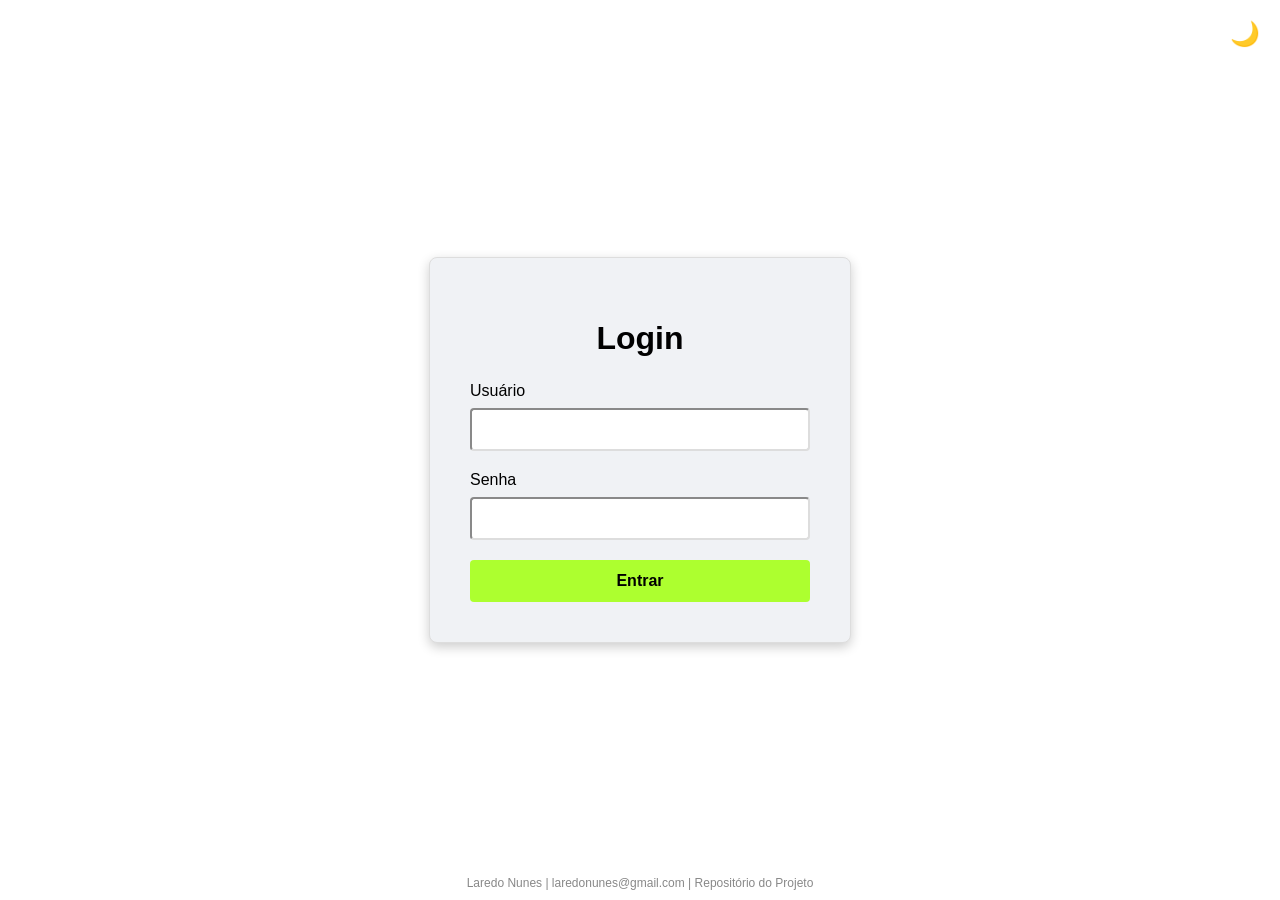
<file: templates/login.html>
<!DOCTYPE html>
<html lang="pt-br">
<head>
    <meta charset="UTF-8">
    <meta name="viewport" content="width=device-width, initial-scale=1.0">
    <title>Login - Painel de Monitoramento</title>
    <style>
        /* Define as variáveis de cor para os temas */
        :root {
            --bg-color-light: #ffffff;
            --text-color-light: #000000;
            --container-bg-light: #f0f2f5;
            --border-color-light: #ddd;

            --bg-color-dark: #121212;
            --text-color-dark: #ffffff;
            --container-bg-dark: #1e1e1e;
            --border-color-dark: #444;

            --primary-color: #ADFF2F; /* Verde Limão */
            --secondary-color: #FFD700; /* Amarelo */
        }

        body {
            font-family: Arial, sans-serif;
            display: flex;
            justify-content: center;
            align-items: center;
            height: 100vh;
            margin: 0;
            transition: background-color 0.3s, color 0.3s;
        }

        /* Estilos do Tema Claro (Padrão) */
        body.light-theme {
            background-color: var(--bg-color-light);
            color: var(--text-color-light);
        }
        .login-container.light-theme {
            background-color: var(--container-bg-light);
            border: 1px solid var(--border-color-light);
        }
        input.light-theme {
            border-color: var(--border-color-light);
            background-color: #fff;
            color: #000;
        }

        /* Estilos do Tema Escuro */
        body.dark-theme {
            background-color: var(--bg-color-dark);
            color: var(--text-color-dark);
        }
        .login-container.dark-theme {
            background-color: var(--container-bg-dark);
            border: 1px solid var(--border-color-dark);
        }
        input.dark-theme {
            border-color: var(--border-color-dark);
            background-color: #333;
            color: #fff;
        }

        .login-container {
            padding: 40px;
            border-radius: 8px;
            box-shadow: 0 4px 12px rgba(0,0,0,0.2);
            width: 340px;
            transition: background-color 0.3s, border 0.3s;
        }

        h1 { text-align: center; margin-bottom: 25px; }
        .form-group { margin-bottom: 20px; }
        label { display: block; margin-bottom: 8px; }
        input[type="text"], input[type="password"] {
            width: 100%;
            padding: 12px;
            border-radius: 4px;
            box-sizing: border-box;
            transition: background-color 0.3s, color 0.3s, border-color 0.3s;
        }
        button {
            width: 100%;
            padding: 12px;
            background-color: var(--primary-color);
            color: #000;
            border: none;
            border-radius: 4px;
            cursor: pointer;
            font-size: 16px;
            font-weight: bold;
            transition: background-color 0.3s;
        }
        button:hover { background-color: var(--secondary-color); }

        /* Rodapé com informações */
        .footer {
            position: absolute;
            bottom: 10px;
            text-align: center;
            width: 100%;
            font-size: 12px;
            color: #888;
        }
        .footer a { color: #888; text-decoration: none; }
        .footer a:hover { text-decoration: underline; }

        /* Botão de trocar tema */
        .theme-switcher {
            position: absolute;
            top: 20px;
            right: 20px;
            cursor: pointer;
            font-size: 24px;
            user-select: none;
        }

        /* Estilos do Modal */
        .modal { display: none; position: fixed; z-index: 1; left: 0; top: 0; width: 100%; height: 100%; background-color: rgba(0,0,0,0.6); }
        .modal-content {
            margin: 15% auto;
            padding: 25px;
            width: 80%;
            max-width: 400px;
            text-align: center;
            border-radius: 8px;
            position: relative;
        }
        .modal-content.light-theme { background-color: #fff; color: #000; }
        .modal-content.dark-theme { background-color: #2c2c2c; color: #fff; }
        .close-button { position: absolute; top: 10px; right: 15px; font-size: 28px; font-weight: bold; cursor: pointer; }
    </style>
</head>
<body class="light-theme">

    <div class="theme-switcher" id="theme-switcher">🌙</div>

    <div class="login-container light-theme">
        <h1>Login</h1>
        <form id="login-form">
            <div class="form-group">
                <label for="username">Usuário</label>
                <input type="text" id="username" name="username" class="light-theme" required>
            </div>
            <div class="form-group">
                <label for="password">Senha</label>
                <input type="password" id="password" name="password" class="light-theme" required>
            </div>
            <button type="submit">Entrar</button>
        </form>
    </div>

    <div id="error-modal" class="modal">
        <div class="modal-content light-theme">
            <span class="close-button">&times;</span>
            <p id="modal-message"></p>
        </div>
    </div>

    <div class="footer">
        Laredo Nunes | <a href="mailto:laredonunes@gmail.com">laredonunes@gmail.com</a> | <a href="https://github.com/laredonunes/dev2025.git" target="_blank">Repositório do Projeto</a>
    </div>

    <script>
        const form = document.getElementById('login-form');
        const modal = document.getElementById('error-modal');
        const modalMessage = document.getElementById('modal-message');
        const closeButton = document.querySelector('.close-button');
        const themeSwitcher = document.getElementById('theme-switcher');
        
        const elementsToTheme = [
            document.body,
            document.querySelector('.login-container'),
            document.getElementById('username'),
            document.getElementById('password'),
            document.querySelector('.modal-content')
        ];

        // Função para trocar o tema
        function setTheme(theme) {
            elementsToTheme.forEach(el => {
                el.classList.remove('light-theme', 'dark-theme');
                el.classList.add(theme + '-theme');
            });
            themeSwitcher.textContent = theme === 'dark' ? '☀️' : '🌙';
            localStorage.setItem('theme', theme);
        }

        // Lidar com o clique no trocador de tema
        themeSwitcher.addEventListener('click', () => {
            const currentTheme = localStorage.getItem('theme') || 'light';
            const newTheme = currentTheme === 'light' ? 'dark' : 'light';
            setTheme(newTheme);
        });

        // Carregar o tema salvo
        document.addEventListener('DOMContentLoaded', () => {
            const savedTheme = localStorage.getItem('theme') || 'light';
            setTheme(savedTheme);
        });

        function showModal(message) {
            modalMessage.textContent = message;
            modal.style.display = 'flex';
        }

        closeButton.onclick = () => { modal.style.display = 'none'; };
        window.onclick = (event) => {
            if (event.target == modal) {
                modal.style.display = 'none';
            }
        };

        form.addEventListener('submit', async (event) => {
            event.preventDefault();
            const formData = new FormData(form);
            try {
                const response = await fetch('/api/login', {
                    method: 'POST',
                    body: formData
                });
                const result = await response.json();
                if (response.ok && result.success) {
                    window.location.href = '/monitoring';
                } else {
                    showModal(result.error || 'Ocorreu um erro desconhecido.');
                }
            } catch (error) {
                showModal('Erro de conexão. Tente novamente.');
            }
        });

        const initialError = {{ error_modal|tojson|safe }};
        if (initialError) {
            showModal(initialError);
        }
    </script>

</body>
</html>
</file>
